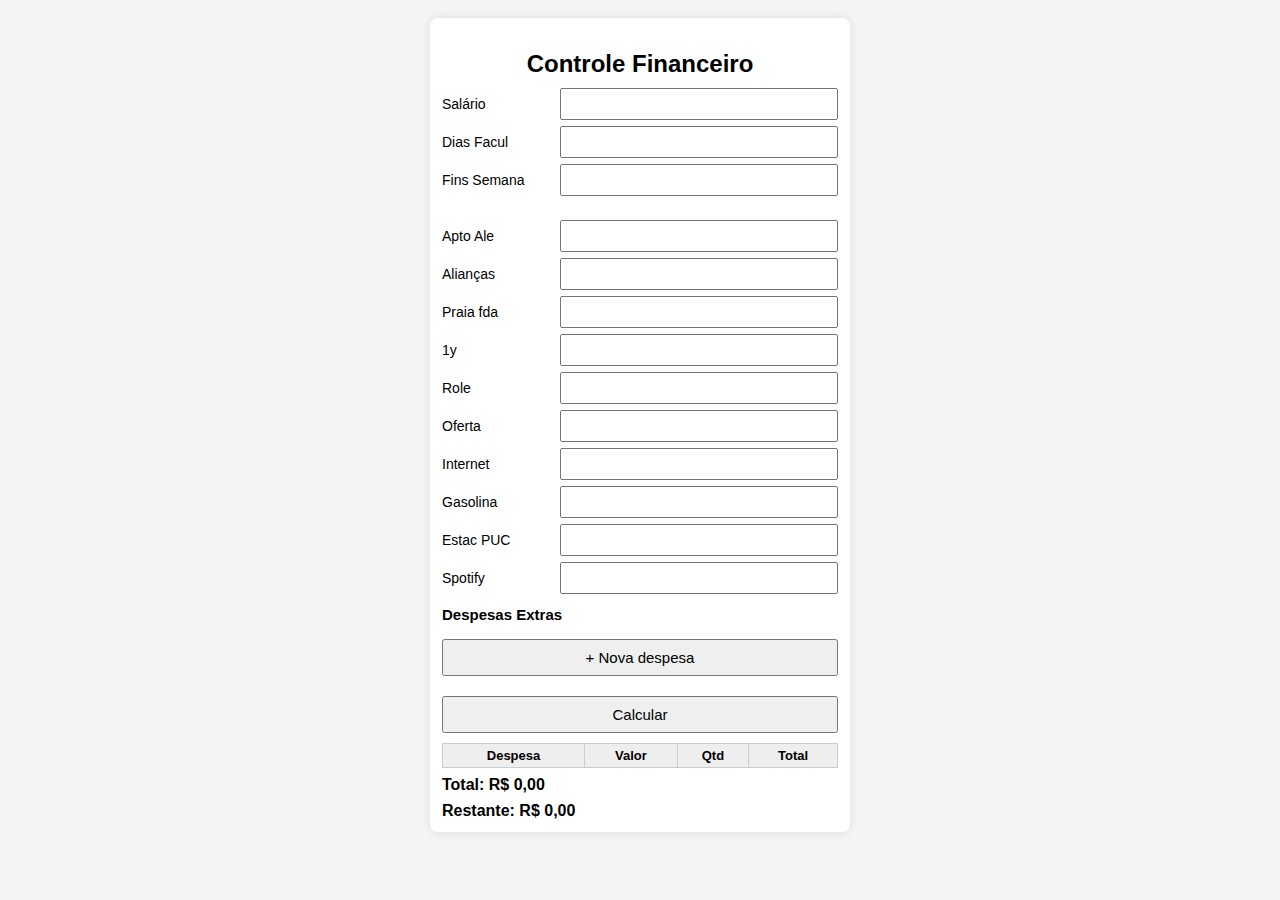
<file: index.html>
<!DOCTYPE html>
<html lang="pt-BR">
<head>
    <meta charset="UTF-8">
    <title>Controle Financeiro</title>
    <link rel="stylesheet" href="style.css">
</head>

<body>
<div class="app">
    <h2>Controle Financeiro</h2>

    <!-- Entradas principais -->
    <div class="campo"><label>Salário</label><input id="salario"></div>
    <div class="campo"><label>Dias Facul</label><input id="diasFacul"></div>
    <div class="campo"><label>Fins Semana</label><input id="findes"></div>
    <br>

    <!-- Despesas -->
    <div class="campo"><label>Apto Ale</label><input id="apto"></div>
    <div class="campo"><label>Alianças</label><input id="alianca"></div>
    <div class="campo"><label>Praia fda</label><input id="praia"></div>
    <div class="campo"><label>1y</label><input id="oneY"></div>
    <div class="campo"><label>Role</label><input id="role"></div>
    <div class="campo"><label>Oferta</label><input id="oferta"></div>
    <div class="campo"><label>Internet</label><input id="internet"></div>
    <div class="campo"><label>Gasolina</label><input id="gasolina"></div>
    <div class="campo"><label>Estac PUC</label><input id="estac"></div>
    <div class="campo"><label>Spotify</label><input id="spotify"></div>

    <h3>Despesas Extras</h3>
    <div id="extras"></div>
    <button type="button" onclick="adicionarDespesa()">+ Nova despesa</button>

    <button onclick="calcular()">Calcular</button>

    <!-- Tabela -->
    <table>
        <thead>
            <tr>
                <th>Despesa</th>
                <th>Valor</th>
                <th>Qtd</th>
                <th>Total</th>
            </tr>
        </thead>
        <tbody id="tabela"></tbody>
    </table>

    <div class="resultado" id="total">Total: R$ 0,00</div>
    <div class="resultado" id="restante">Restante: R$ 0,00</div>
</div>

<script src="script.js"></script>
</body>
</html>
</file>
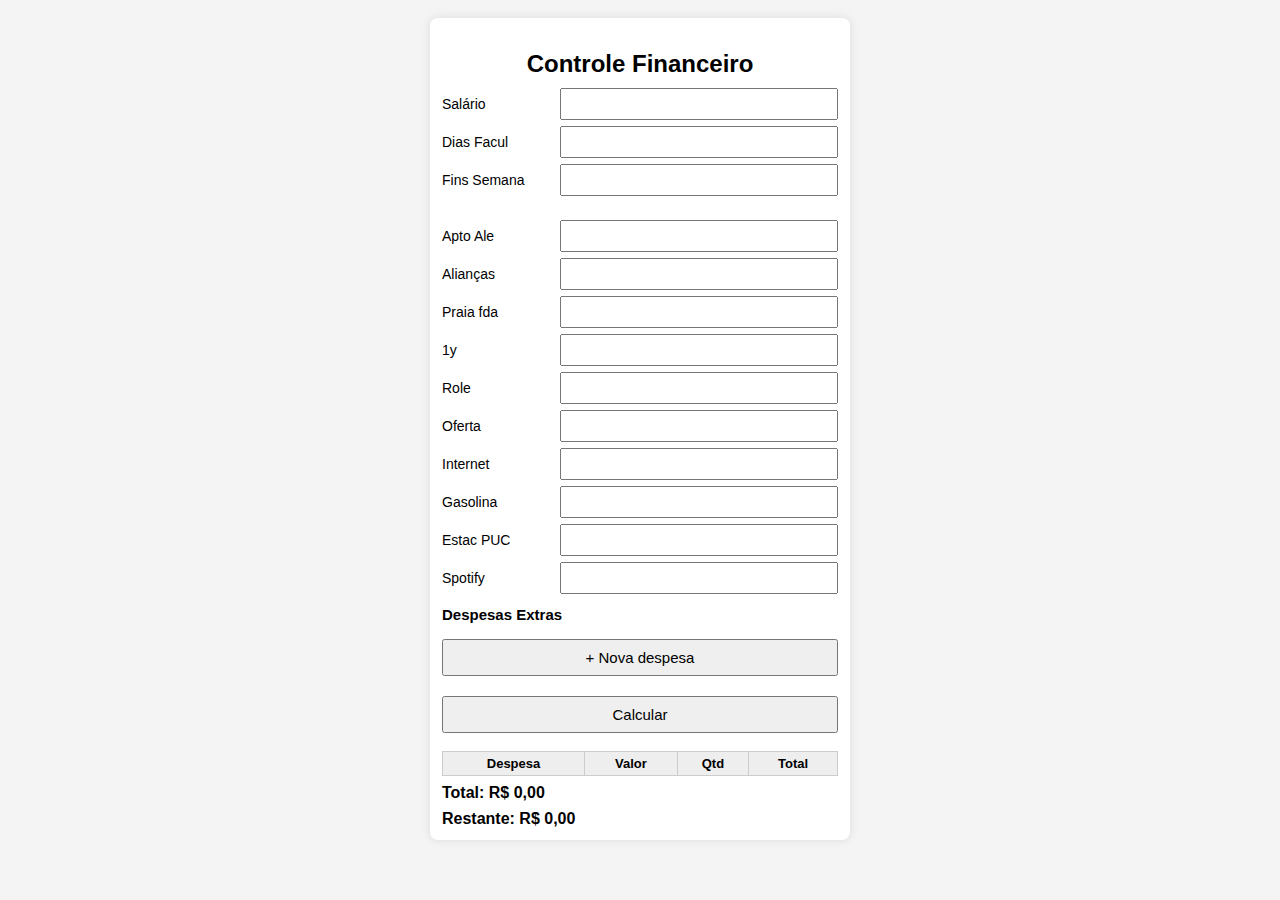
<file: pessoal/index.html>
<!DOCTYPE html>
<html lang="pt-BR">
<head>
    <meta charset="UTF-8">
    <meta name="viewport" content="width=device-width, initial-scale=1">
    <title>Controle Financeiro</title>
    <link rel="stylesheet" href="style.css">
</head>

<body>
<div class="app">
    <h2>Controle Financeiro</h2>

    <!-- Entradas principais -->
    <div class="campo"><label>Salário</label><input id="salario"></div>
    <div class="campo"><label>Dias Facul</label><input id="diasFacul"></div>
    <div class="campo"><label>Fins Semana</label><input id="findes"></div>
    <br>

    <!-- Despesas -->
    <div class="campo"><label>Apto Ale</label><input id="apto"></div>
    <div class="campo"><label>Alianças</label><input id="alianca"></div>
    <div class="campo"><label>Praia fda</label><input id="praia"></div>
    <div class="campo"><label>1y</label><input id="oneY"></div>
    <div class="campo"><label>Role</label><input id="role"></div>
    <div class="campo"><label>Oferta</label><input id="oferta"></div>
    <div class="campo"><label>Internet</label><input id="internet"></div>
    <div class="campo"><label>Gasolina</label><input id="gasolina"></div>
    <div class="campo"><label>Estac PUC</label><input id="estac"></div>
    <div class="campo"><label>Spotify</label><input id="spotify"></div>

    <h3>Despesas Extras</h3>
    <div id="extras"></div>
    <button type="button" onclick="adicionarDespesa()">+ Nova despesa</button>

    <button onclick="calcular()">Calcular</button>

    <!-- Tabela -->
    <div class="table-wrap">
    <table>
        <thead>
            <tr>
                <th>Despesa</th>
                <th>Valor</th>
                <th>Qtd</th>
                <th>Total</th>
            </tr>
        </thead>
        <tbody id="tabela"></tbody>
    </table>
    </div>

    <div class="resultado" id="total">Total: R$ 0,00</div>
    <div class="resultado" id="restante">Restante: R$ 0,00</div>
</div>

<script src="script.js"></script>
</body>
</html>
</file>
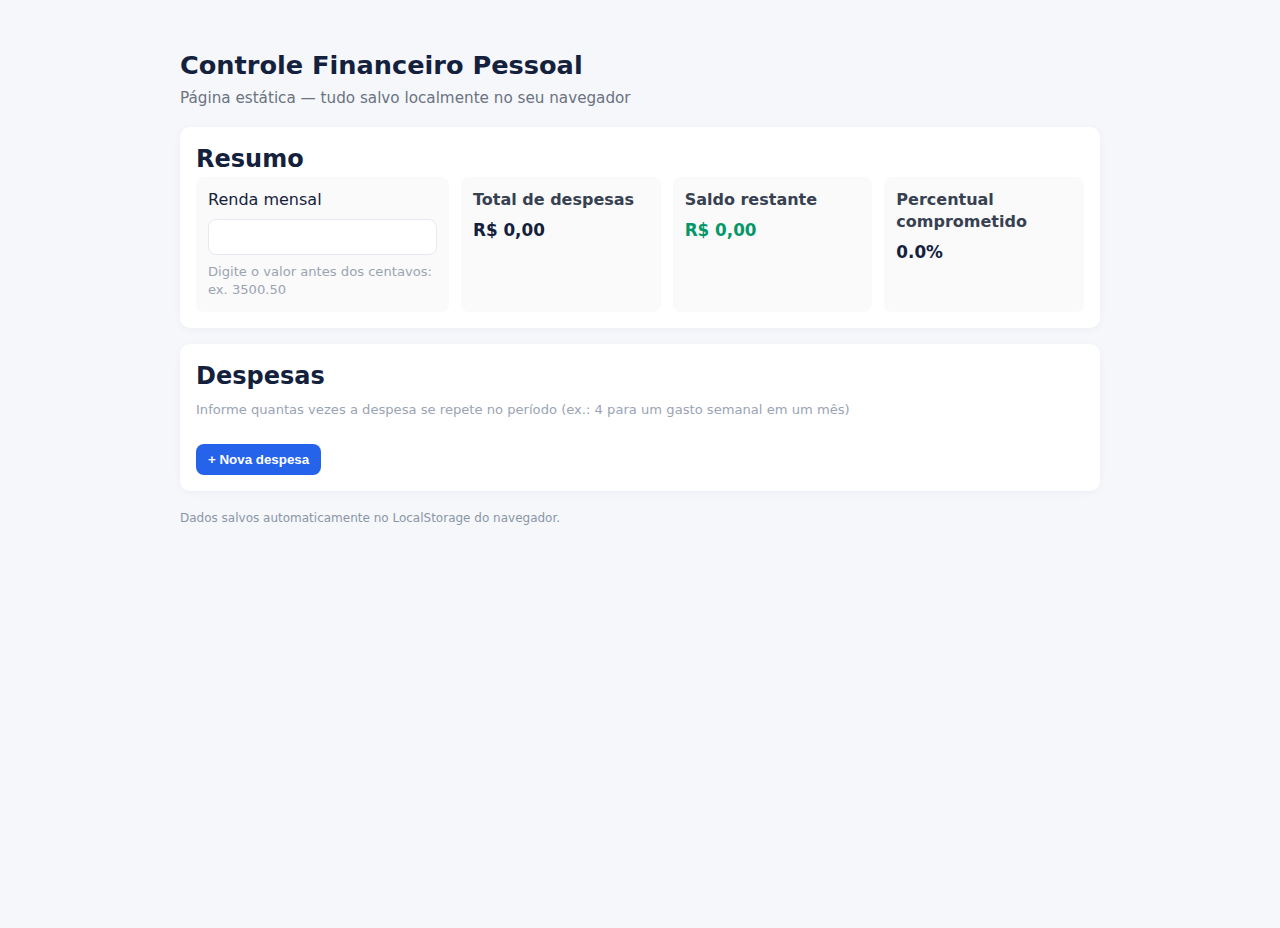
<file: publico/index.html>
<!doctype html>
<html lang="pt-BR">
<head>
  <meta charset="utf-8" />
  <meta name="viewport" content="width=device-width,initial-scale=1" />
  <title>Controle Financeiro Pessoal</title>
  <link rel="icon" type="image/png" sizes="32x32" href="woman.png" />
  <link rel="stylesheet" href="style.css" />
</head>
<body>
  <main class="container">
    <header>
      <h1>Controle Financeiro Pessoal</h1>
      <p class="sub">Página estática — tudo salvo localmente no seu navegador</p>
    </header>

    <section class="painel resumo" aria-labelledby="resumo-title">
      <h2 id="resumo-title">Resumo</h2>
      <div class="resumo-grid">
        <div class="card">
          <label for="input-renda">Renda mensal</label>
          <input id="input-renda" type="text" inputmode="decimal" aria-label="Renda mensal" />
          <small class="hint">Digite o valor antes dos centavos: ex. 3500.50</small>
        </div>

        <div class="card">
          <span class="label">Total de despesas</span>
          <div id="total-despesas" class="valor">R$ 0,00</div>
        </div>

        <div class="card">
          <span class="label">Saldo restante</span>
          <div id="saldo-restante" class="valor tooltip-target" tabindex="0" aria-describedby="tooltip">
            R$ 0,00
            <div id="tooltip" role="tooltip" class="tooltip" aria-hidden="true">
              <!-- Conteúdo será preenchido dinamicamente -->
            </div>
          </div>
        </div>

        <div class="card">
          <span class="label">Percentual comprometido</span>
          <div id="percentual" class="valor">0%</div>
        </div>
      </div>
    </section>

    <section class="painel despesas" aria-labelledby="despesas-title">
      <h2 id="despesas-title">Despesas</h2>
      <small class="hint" style="display:block;margin-top:8px">Informe quantas vezes a despesa se repete no período (ex.: 4 para um gasto semanal em um mês)</small>

      <div id="lista-despesas" class="lista">
        <!-- itens dinâmicos -->
      </div>

      <div class="acoes">
        <button id="btn-nova-despesa" class="btn">+ Nova despesa</button>
      </div>
    </section>

    <footer class="rodape">
      <small>Dados salvos automaticamente no LocalStorage do navegador.</small>
    </footer>
  </main>

  <script src="script.js" defer></script>
</body>
</html>
</file>
<file: style.css>
* { box-sizing: border-box; }
body {
    font-family: Arial, sans-serif;
    background: #f4f4f4;
    display: flex;
    justify-content: center;
    padding: 10px;
}

.app {
    max-width: 420px;
    width: 100%;
    background: #fff;
    padding: 12px;
    border-radius: 8px;
    box-shadow: 0 0 10px rgba(0,0,0,0.1);
}

h2 {
    text-align: center;
    margin-bottom: 10px;
}

.campo {
    display: flex;
    gap: 8px;
    align-items: center;
    margin-bottom: 6px;
}

.campo label {
    min-width: 110px;
    font-size: 14px;
    flex-shrink: 0;
}

.campo input {
    flex: 1;
    padding: 6px;
    font-size: 14px;
    min-width: 0;
} 

button {
    width: 100%;
    padding: 8px;
    margin: 10px 0;
    font-size: 15px;
    cursor: pointer;
}

table {
    width: 100%;
    border-collapse: collapse;
    font-size: 13px;
}

table th,
table td {
    border: 1px solid #ccc;
    padding: 4px;
    text-align: center;
}

table th {
    background: #eee;
}

.resultado {
    margin-top: 8px;
    font-weight: bold;
}

h3 {
    margin-top: 12px;
    margin-bottom: 6px;
    font-size: 15px;
}

.extra {
    display: flex;
    gap: 8px;
    margin-bottom: 5px;
    flex-wrap: wrap;
}

.extra input {
    padding: 6px;
    font-size: 13px;
}

.extra input.nome {
    flex: 1 1 45%;
}

.extra input.valor {
    flex: 0 0 30%;
    min-width: 80px;
}

.extra input.qtd {
    flex: 0 0 25%;
    min-width: 60px;
}

.table-wrap {
    overflow-x: auto;
    margin-top: 8px;
}

/* Responsive tweaks */
@media (max-width: 480px) {
    .campo {
        flex-direction: column;
        align-items: stretch;
    }

    .campo label {
        margin-bottom: 4px;
        min-width: auto;
    }

    button {
        font-size: 14px;
        padding: 10px;
    }

    h2 {
        font-size: 18px;
    }

    h3 {
        font-size: 14px;
    }

    table th,
    table td {
        font-size: 12px;
        padding: 6px;
    }
}
</file>
<file: pessoal/style.css>
* { box-sizing: border-box; }
body {
    font-family: Arial, sans-serif;
    background: #f4f4f4;
    display: flex;
    justify-content: center;
    padding: 10px;
}

.app {
    max-width: 420px;
    width: 100%;
    background: #fff;
    padding: 12px;
    border-radius: 8px;
    box-shadow: 0 0 10px rgba(0,0,0,0.1);
}

h2 {
    text-align: center;
    margin-bottom: 10px;
}

.campo {
    display: flex;
    gap: 8px;
    align-items: center;
    margin-bottom: 6px;
}

.campo label {
    min-width: 110px;
    font-size: 14px;
    flex-shrink: 0;
}

.campo input {
    flex: 1;
    padding: 6px;
    font-size: 14px;
    min-width: 0;
} 

button {
    width: 100%;
    padding: 8px;
    margin: 10px 0;
    font-size: 15px;
    cursor: pointer;
}

table {
    width: 100%;
    border-collapse: collapse;
    font-size: 13px;
}

table th,
table td {
    border: 1px solid #ccc;
    padding: 4px;
    text-align: center;
}

table th {
    background: #eee;
}

.resultado {
    margin-top: 8px;
    font-weight: bold;
}

h3 {
    margin-top: 12px;
    margin-bottom: 6px;
    font-size: 15px;
}

.extra {
    display: flex;
    gap: 8px;
    margin-bottom: 5px;
    flex-wrap: wrap;
}

.extra input {
    padding: 6px;
    font-size: 13px;
}

.extra input.nome {
    flex: 1 1 45%;
}

.extra input.valor {
    flex: 0 0 30%;
    min-width: 80px;
}

.extra input.qtd {
    flex: 0 0 25%;
    min-width: 60px;
}

.table-wrap {
    overflow-x: auto;
    margin-top: 8px;
}

/* Responsive tweaks */
@media (max-width: 480px) {
    .campo {
        flex-direction: column;
        align-items: stretch;
    }

    .campo label {
        margin-bottom: 4px;
        min-width: auto;
    }

    button {
        font-size: 14px;
        padding: 10px;
    }

    h2 {
        font-size: 18px;
    }

    h3 {
        font-size: 14px;
    }

    table th,
    table td {
        font-size: 12px;
        padding: 6px;
    }
}
</file>
<file: publico/style.css>
/* style.css - estilos simples, limpos e responsivos */

/* Reset mínimo */
* { box-sizing: border-box; margin: 0; padding: 0; }
html,body,#root { height: 100%; }
body {
  font-family: Inter, system-ui, -apple-system, "Segoe UI", Roboto, "Helvetica Neue", Arial;
  background: #f5f7fb;
  color: #14213d;
  line-height: 1.4;
  -webkit-font-smoothing: antialiased;
}

.container {
  max-width: 960px;
  margin: 28px auto;
  padding: 20px;
}

/* Cabeçalho */
header {
  margin-bottom: 18px;
}
header h1 { font-size: 1.6rem; margin-bottom: 4px; }
.sub { color: #6b7280; font-size: .95rem; }

/* Painel e grid */
.painel {
  background: #fff;
  border-radius: 10px;
  padding: 16px;
  margin-bottom: 16px;
  box-shadow: 0 2px 8px rgba(16,24,40,0.04);
}
.resumo-grid {
  display: grid;
  grid-template-columns: repeat(4,1fr);
  gap: 12px;
}
.card {
  background: #fafafa;
  padding: 12px;
  border-radius: 8px;
  display: flex;
  flex-direction: column;
  gap: 8px;
}
.card .label { font-weight: 600; color: #374151; }
.card .valor { font-size: 1.05rem; font-weight: 700; }

/* Form input */
input[type="text"] {
  padding: 8px 10px;
  border-radius: 8px;
  border: 1px solid #e6e9ef;
  font-size: 1rem;
  background: #fff;
}
.hint { color: #9aa4b2; font-size: .82rem; }

/* Lista de despesas */
.lista { margin-top: 12px; display: flex; flex-direction: column; gap: 8px; }
.item-despesa {
  display: grid;
  grid-template-columns: 1fr 120px 120px 56px;
  gap: 8px;
  align-items: center;
  padding: 8px;
  border-radius: 8px;
  border: 1px solid #eef1f6;
  background: #fff;
}
.item-despesa input[type="text"], .item-despesa select {
  padding: 8px;
  border-radius: 6px;
  border: 1px solid #e6e9ef;
  background: #fff;
  width: 100%;
}
.item-despesa .valor-input { min-width: 90px; text-align: right; }

.btn {
  background: #2563eb;
  color: #fff;
  border: none;
  padding: 8px 12px;
  border-radius: 8px;
  cursor: pointer;
  font-weight: 600;
}
.btn:active { transform: translateY(1px); }
.btn.secondary { background: #ef4444; }

/* Ações */
.acoes { margin-top: 12px; display: flex; gap: 8px; }

/* Rodapé */
.rodape { margin-top: 8px; color: #8b96a5; font-size: .9rem; }

/* Tooltip custom */
.tooltip-target { position: relative; display: inline-block; cursor: help; }
.tooltip {
  position: absolute;
  left: 0;
  top: calc(100% + 8px);
  min-width: 220px;
  max-width: 380px;
  background: #fff;
  border-radius: 8px;
  padding: 10px;
  box-shadow: 0 6px 18px rgba(16,24,40,0.12);
  border: 1px solid #e6e9ef;
  color: #111827;
  display: none;
  z-index: 20;
}
.tooltip.visible { display: block; }

/* cores de saldo */
.saldo-positivo { color: #059669; }
.saldo-negativo { color: #dc2626; }

@media (max-width: 780px) {
  .resumo-grid { grid-template-columns: repeat(2,1fr); }
  .item-despesa { grid-template-columns: 1fr 100px 100px 44px; }
}
@media (max-width: 480px) {
  .resumo-grid { grid-template-columns: 1fr; }
  .item-despesa { grid-template-columns: 1fr; gap: 6px; }
  .item-despesa .acoes-compact { display: flex; gap: 8px; }
}
</file>
